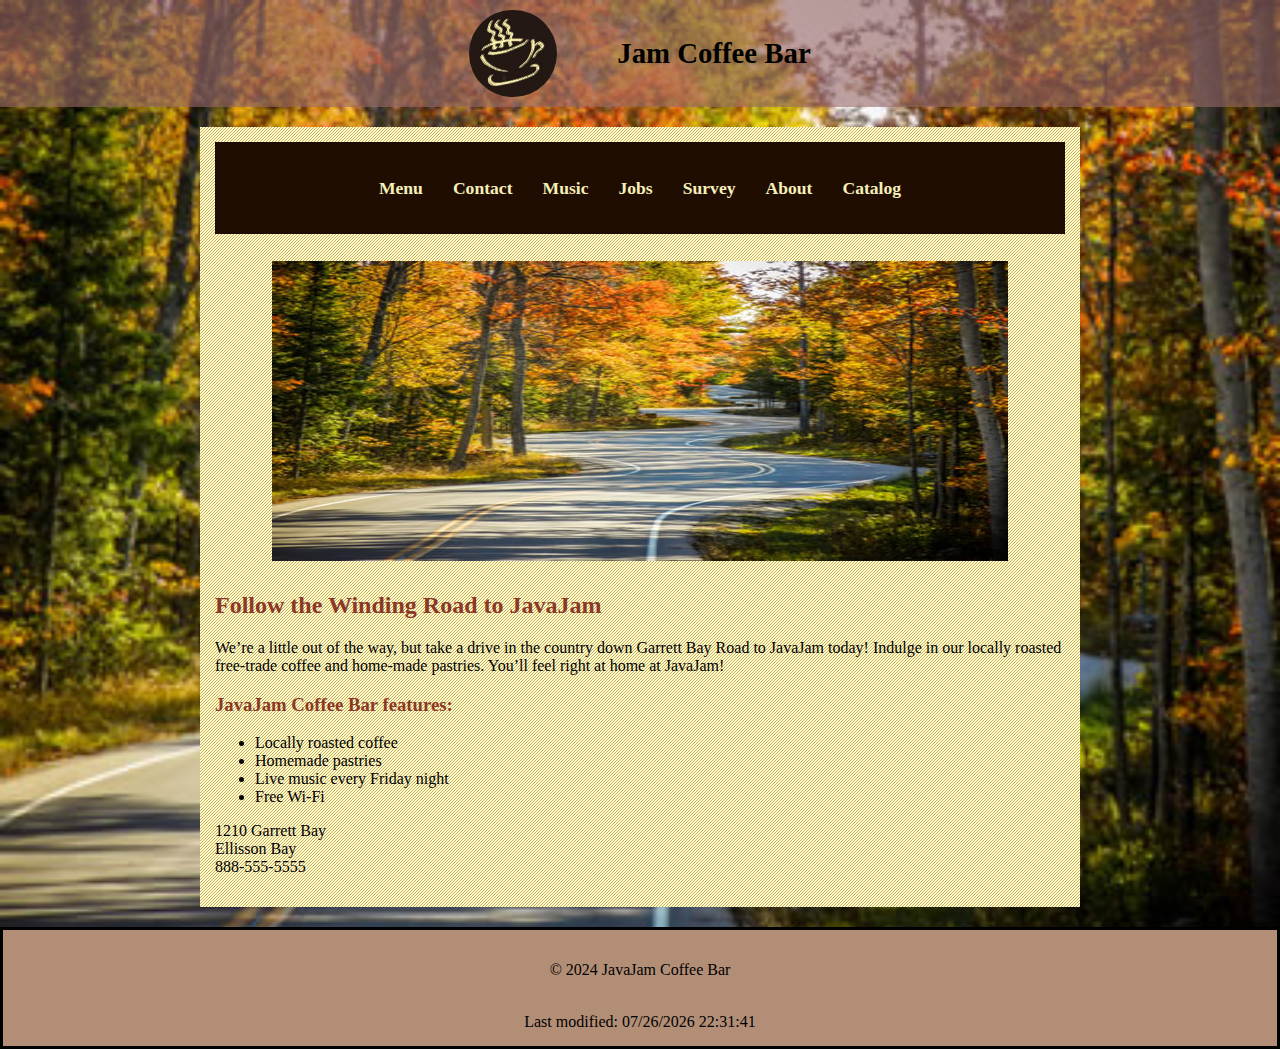
<file: index.html>
<!doctype html>
<html lang="en">
<head>
    <meta charset="UTF-8">
    <title>JavaJam Coffee House </title>
    <link rel="stylesheet"href="Javajam.css">
    <link rel="icon" href="favicon.ico" type="image/x-icon">
    <meta name="viewport" content="width=device-width, initial-scale=1.0">
    <meta name="description" content="Welcome to JavaJam Coffee House, where coffee meets comfort.">


</head>
<body>
<header>
    <img src="javajamlogo.jpg">
    <h1> Jam Coffee Bar</h1>

</header>
<main>
    <nav >

        <ul>
            <li>
                <a href="Menu.html">Menu </a>
            </li>
            <li>
                <a href="Contact.html">Contact </a>
            </li>
            <li>
                <a href="Music.html"> Music</a>
            </li>
            <li>
                <a href="Jobs.html">Jobs </a>
            </li>
            <li> <a href="survey.html">Survey</a></li>
            <li> <a href="About.html">About</a></li>
            <li> <a href="catalog.html">Catalog</a></li>

        </ul>
    </nav>
    <div id="hero">
       <img src="windingroad.jpg"style="width:100%;height: 300px;">
    </div>
    <h2>Follow the Winding Road to JavaJam</h2>
    <p>We’re a little out of the way, but take a drive in the country down Garrett Bay Road to JavaJam today! Indulge in our locally roasted free-trade coffee and home-made pastries. You’ll feel right at home at JavaJam!</p>

    <h3>JavaJam Coffee Bar features:</h3>
    <ul>
        <li>Locally roasted coffee
        </li>
        <li>Homemade pastries
        </li>
        <li>Live music every Friday night
        </li>
        <li>Free Wi-Fi
        </li>
</ul>
    <p> 1210 Garrett Bay  <br>
        Ellisson Bay <br>
        888-555-5555
    </p>
</main>
<footer>
    <p>&copy; 2024 JavaJam Coffee Bar</p> <br>
    <script>
        document.write("Last modified: " + document.lastModified);
    </script>
</footer>
<script>
    alert("Welcome to JavaJam Coffee House!");
</script>
</body>
</html>
</file>
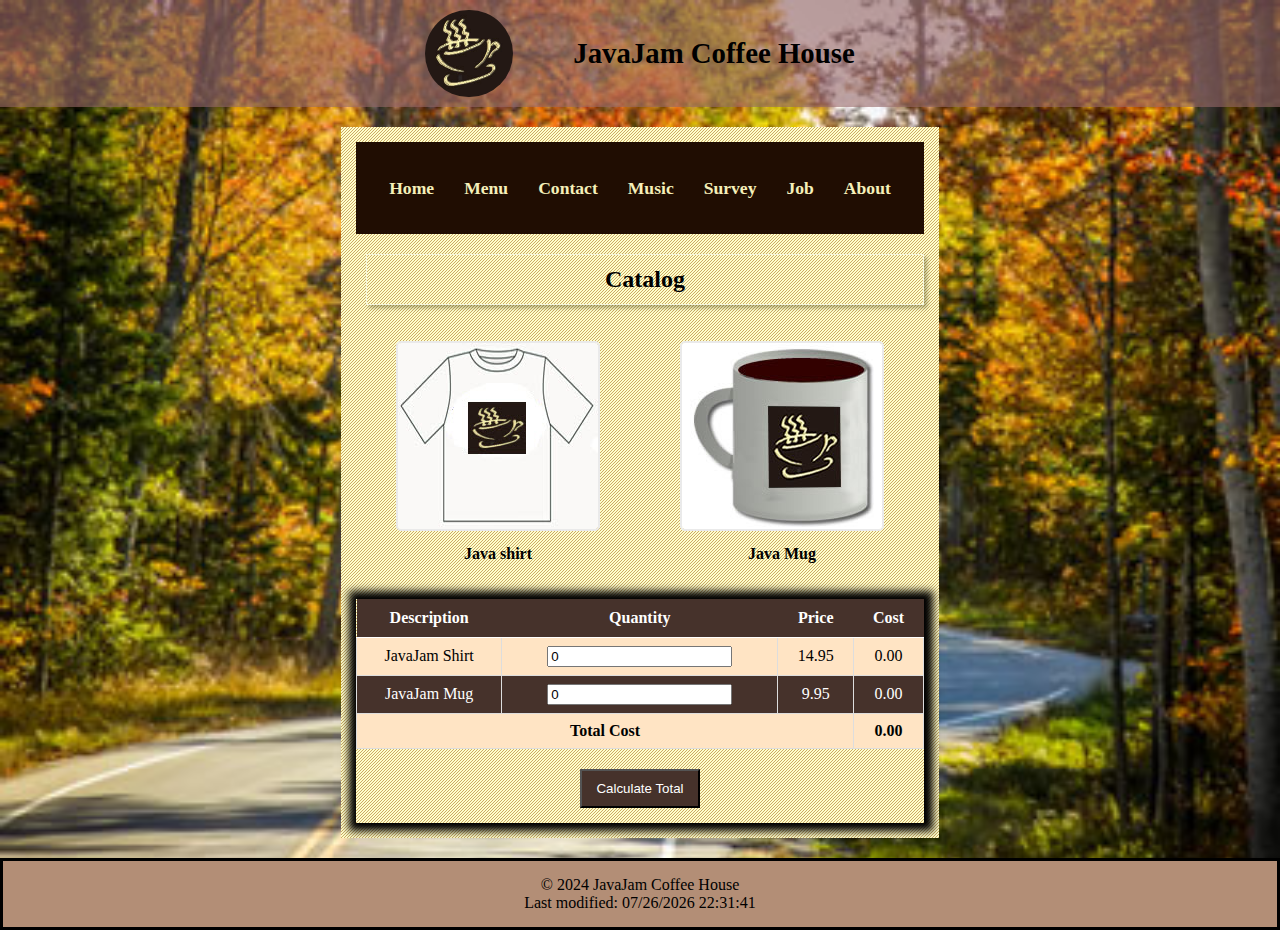
<file: catalog.html>
<!doctype html>
<html lang="en">
<head>
    <meta charset="UTF-8">
    <meta name="viewport"
          content="width=device-width, user-scalable=no, initial-scale=1.0, maximum-scale=1.0, minimum-scale=1.0">
    <meta http-equiv="X-UA-Compatible" content="ie=edge">
    <link rel="icon" href="favicon.ico" type="image/x-icon">
    <link rel="stylesheet"href="Javajam.css">
    <title>Catalog</title>
    <meta name="description" content="Welcome to JavaJam Coffee House, where coffee meets comfort.">

</head>
<style>
    table {
        border-collapse: collapse;
        margin: 20px 0;
        justify-self: center;
        width: 100%;
    }
    th {
        background-color: #46322b;
        color: white;
        padding: 10px;
        font-weight: bold;
        text-align: center;
        border-bottom: 1px solid white;
    }
    td {
        border: 1px solid #ddd;
        padding: 8px;
        text-align: center;
    }
    tr:nth-child(even) {
        background-color:bisque;
        color: black;
    }
    tr:nth-child(odd) {
        background-color: #46322b;
        color: white;
    }
    table .border{
        border-right: 1px solid white;
    }
    button{
        background-color: #46322b;
        width: 120px;
        padding: 10px;
        align-self: center;
        color: white;
        margin-bottom: 15px;
    }
    h2{
        color: black;
        margin-left: 10px;
    }
    .table-catalog{
        justify-items: center;
        box-shadow: 1px 0px 8px 8px;
    }
    h2{
        border: solid 1px #f5f5dc;
        box-shadow: 3px 3px 4px #2e2e0057;
        padding: 11px;
        text-align: center;
    }
    .table-catalog form{
        width: 100%;
        text-align: center;
    }
</style>

<body>
<header>
    <img src="javajamlogo.jpg" alt="JavaJam Logo">
    <h1>JavaJam Coffee House</h1>
</header>

<main>
    <nav>
        <ul>
            <li><a href="index.html">Home</a></li>
            <li><a href="menu.html">Menu</a></li>
            <li><a href="contact.html">Contact</a></li>
            <li> <a href="Music.html">Music</a>
            </li>
            <li> <a href="survey.html">Survey</a></li>
            <li> <a href="Jobs.html">Job</a></li>
            <li> <a href="About.html">About</a></li>
        </ul>
    </nav>
    <div><h2>Catalog</h2></div>
    <div id="gallery">
        <figure>
            <img src="javashirt.jpg" alt="Java shirt"width="200px"><br>
        <figcaption> Java shirt</figcaption></figure>
        <figure>
            <img src="javamug.jpg" alt="javamug" width="200px">
            <figcaption> Java Mug</figcaption>
        </figure>
        </div>
    <div class="table-catalog">
        <form onsubmit="event.preventDefault(); calculateTotal();">
            <table>
                <tr>
                    <th>Description</th>
                    <th>Quantity</th>
                    <th>Price</th>
                    <th>Cost</th>
                </tr>
                <tr>
                    <td>JavaJam Shirt</td>
                    <td><input type="number" class="quantity" value="0" min="0" onchange="calculateTotal()"></td>
                    <td class="price">14.95</td>
                    <td class="cost">0.00</td>
                </tr>
                <tr>
                    <td>JavaJam Mug</td>
                    <td><input type="number" class="quantity" value="0" min="0" onchange="calculateTotal()"></td>
                    <td class="price">9.95</td>
                    <td class="cost">0.00</td>
                </tr>
                <tr>
                    <td colspan="3"><strong>Total Cost</strong></td>
                    <td id="totalCost"><strong>0.00</strong></td>
                </tr>
            </table>
            <button type="submit">Calculate Total</button>
        </form>
    </div>

</main>
<footer>
    &copy; 2024 JavaJam Coffee House <br>
    <script>
        document.write("Last modified: " + document.lastModified);
    </script>
</footer>
<script>
    function calculateTotal() {
        const quantities = document.querySelectorAll('.quantity');
        const prices = document.querySelectorAll('.price');
        let total = 0;

        quantities.forEach((quantity, index) => {
            const cost = quantity.value * parseFloat(prices[index].textContent);
            document.querySelectorAll('.cost')[index].textContent = cost.toFixed(2);
            total += cost;
        });

        document.getElementById('totalCost').textContent = total.toFixed(2);
    }

</script>
</body>

</html>
</file>
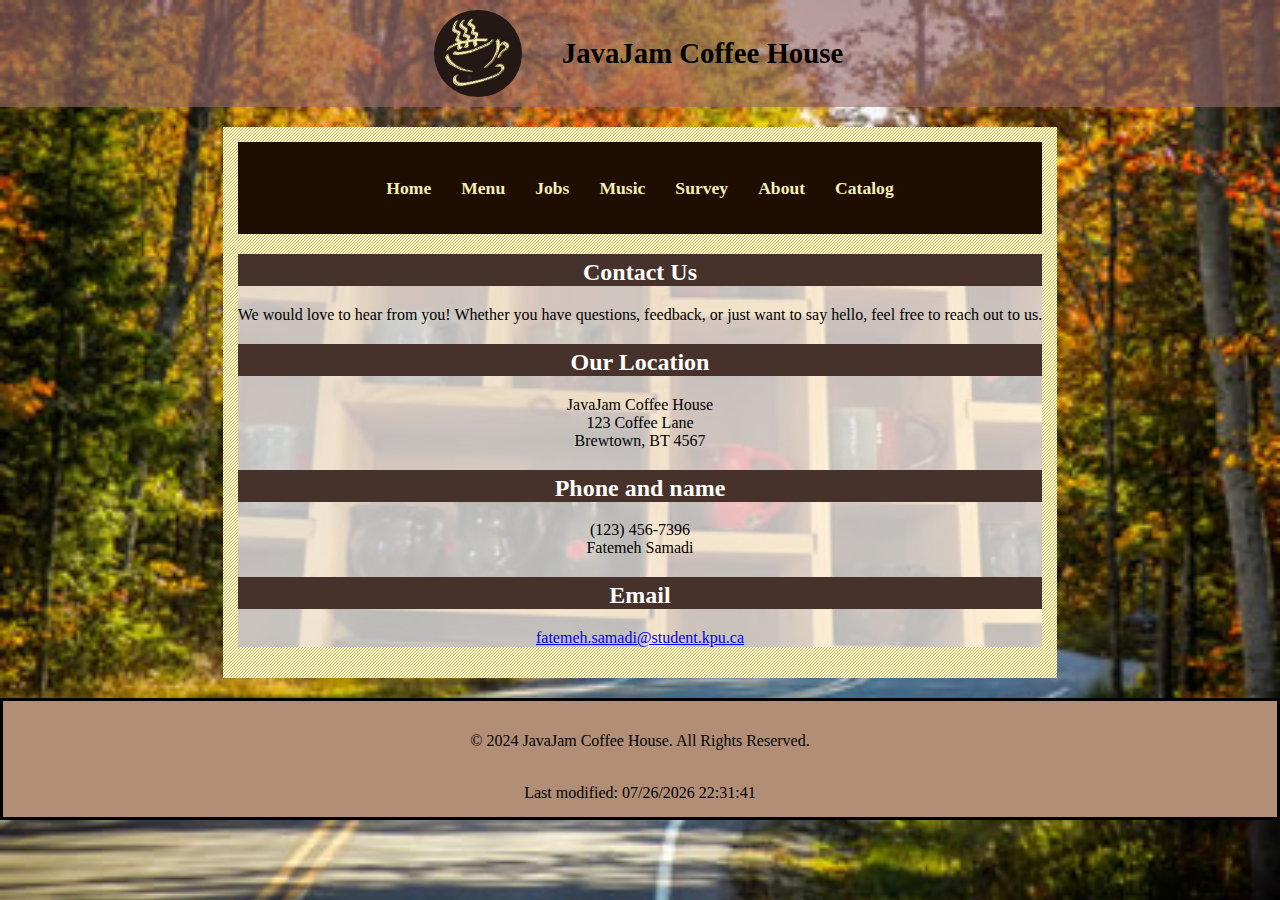
<file: Contact.html>
<!DOCTYPE html>
<html lang="en">
<head>
    <meta charset="UTF-8">
    <meta name="viewport" content="width=device-width, initial-scale=1.0">
    <title>Contact - JavaJam Coffee House</title>
    <link rel="stylesheet" href="contact.css">
    <link rel="icon" href="favicon.ico" type="image/x-icon">
    <meta name="description" content="Welcome to JavaJam Coffee House, where coffee meets comfort.">
</head>
<body>
<header>
    <img src="javajamlogo.jpg">
    <h1>JavaJam Coffee House</h1>
</header>
<main>

    <nav>
        <ul>
            <li><a href="index.html">Home</a></li>
            <li><a href="Menu.html">Menu</a></li>
           <li> <a href="Jobs.html">Jobs </a></li>
            <li><a href="Music.html">Music</a></li>
            <li> <a href="survey.html">Survey</a></li>
            <li> <a href="About.html">About</a></li>
            <li> <a href="catalog.html">Catalog</a></li>
        </ul>
    </nav>
    <section class="contact-container">
        <div class="contact-part">
        <h2>Contact Us</h2>
        <p>We would love to hear from you! Whether you have questions, feedback, or just want to say hello, feel free to reach out to us.</p>

        <section class="contact-info">
            <h2>Our Location</h2>
            <p>JavaJam Coffee House<br>
                123 Coffee Lane<br>
                Brewtown, BT 4567</p>

            <h2>Phone and name </h2>
            <p>(123) 456-7396<br>
             Fatemeh Samadi </p>

            <h2> Email</h2>
            <p><a href="mailto:fatemeh.samadi@student.kpu.ca ">fatemeh.samadi@student.kpu.ca</a></p>
            </div>
        </section>

</main>

<footer>
    <p>&copy; 2024 JavaJam Coffee House. All Rights Reserved.</p> <br>
    <script>
        document.write("Last modified: " + document.lastModified);
    </script>
</footer>
</body>
</html>
</file>
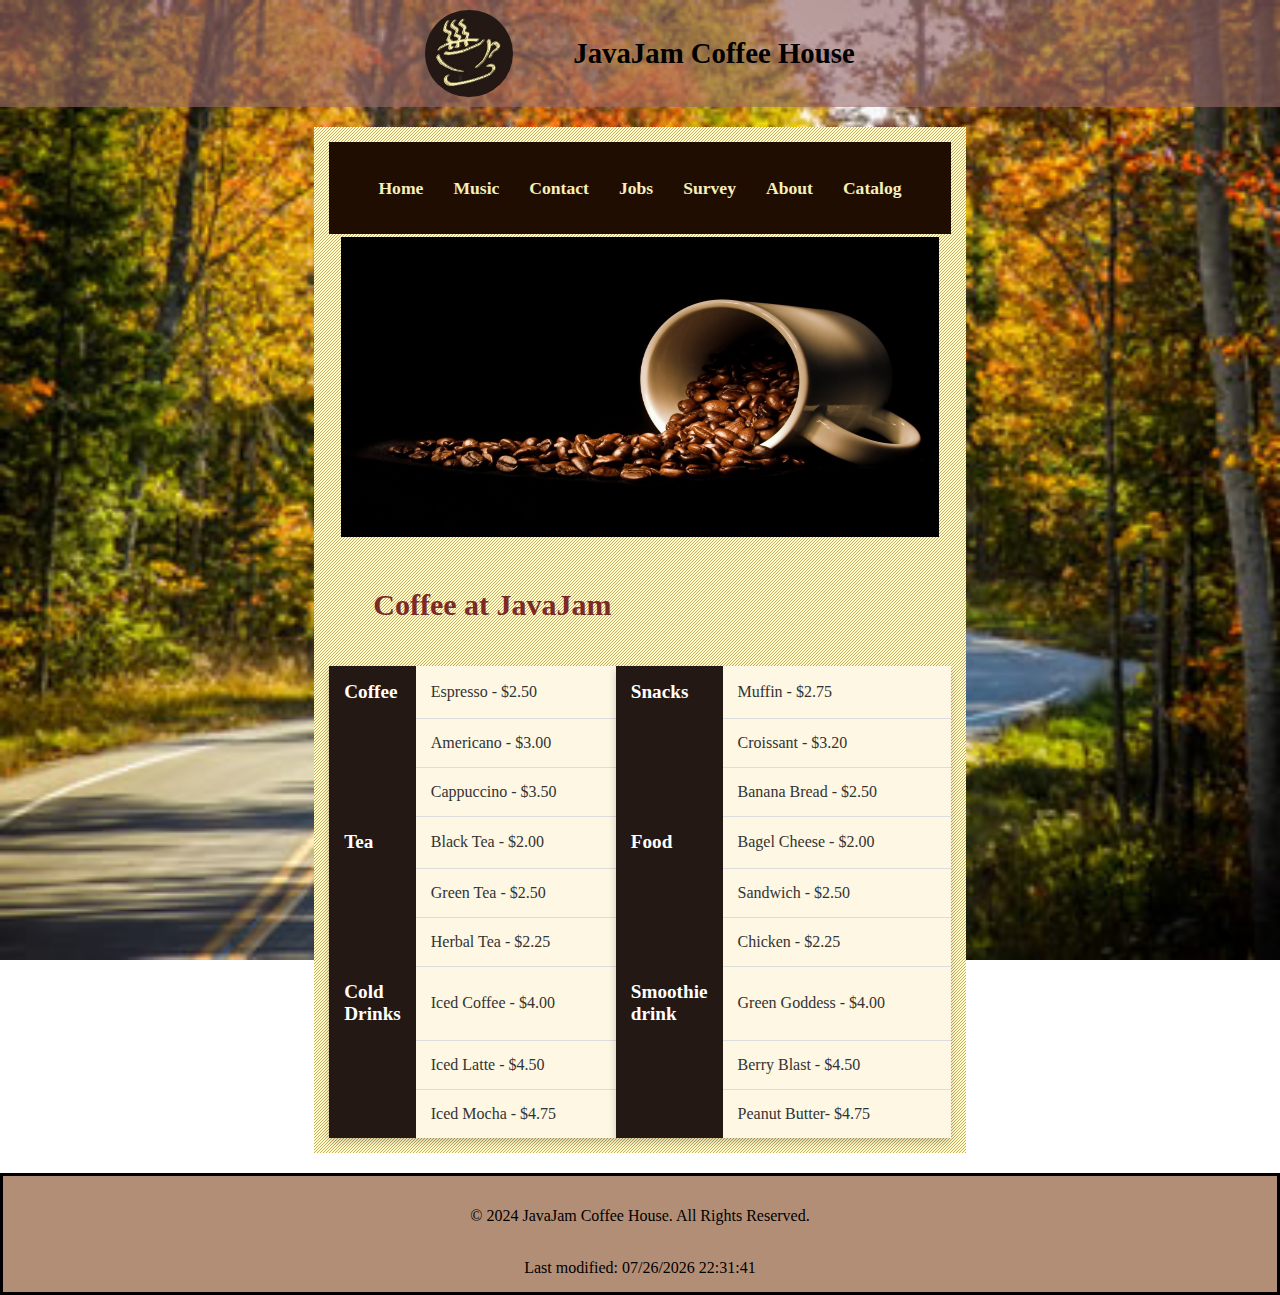
<file: Menu.html>
<!DOCTYPE html>
<html lang="en">
<head>
    <meta charset="UTF-8">
    <meta name="viewport" content="width=device-width, initial-scale=1.0">
    <title>Menu - JavaJam Coffee House</title>
    <link rel="stylesheet" href="menu.css">
    <link rel="icon" href="favicon.ico" type="image/x-icon">
    <meta name="description" content="Welcome to JavaJam Coffee House, where coffee meets comfort.">
</head>
<body>
<header>
    <img src="javajamlogo.jpg">
    <h1>JavaJam Coffee House</h1>
</header>
<main>
    <div class="menu-contain">
    <div>
        <nav>
            <ul>
                <li><a href="index.html">Home</a></li>
                <li><a href="Music.html">Music</a></li>
                <li><a href="Contact.html">Contact</a></li>
                <li><a href="Jobs.html">Jobs</a></li>
                <li> <a href="survey.html">Survey</a></li>
                <li> <a href="About.html">About</a></li>
                <li> <a href="catalog.html">Catalog</a></li>
            </ul>
        </nav>
    </div>
        <div class="image">
            <img src="coffe2.jpg"width="100%"height="300px">
        </div>
    <h2>Coffee at JavaJam</h2>
    <div class="menu">
         <div class="menu-container">
             <table class="menu-table">
                 <tr>
                     <th>Coffee</th>
                     <td>Espresso - $2.50</td>
                 </tr>
                 <tr>
                     <th></th>
                     <td>Americano - $3.00</td>
                 </tr>
                 <tr>
                     <th></th>
                     <td>Cappuccino - $3.50</td>
                 </tr>
                 <tr>
                     <th>Tea</th>
                     <td>Black Tea - $2.00</td>
                 </tr>
                 <tr>
                     <th></th>
                     <td>Green Tea - $2.50</td>
                 </tr>
                 <tr>
                     <th></th>
                     <td>Herbal Tea - $2.25</td>
                 </tr>
                 <tr>
                     <th>Cold Drinks</th>
                     <td>Iced Coffee - $4.00</td>
                 </tr>
                 <tr>
                     <th></th>
                     <td>Iced Latte - $4.50</td>
                 </tr>
                 <tr>
                     <th></th>
                     <td>Iced Mocha - $4.75</td>
                 </tr>
             </table>
         </div>
        <div class="menu-container">
            <table class="menu-table">
                <tr>
                    <th>Snacks</th>
                    <td>Muffin - $2.75</td>
                </tr>
                <tr>
                    <th></th>
                    <td> Croissant - $3.20</td>
                </tr>
                <tr>
                    <th></th>
                    <td>Banana Bread - $2.50</td>
                </tr>
                <tr>
                    <th>Food</th>
                    <td>Bagel Cheese - $2.00</td>
                </tr>
                <tr>
                    <th></th>
                    <td> Sandwich - $2.50</td>
                </tr>
                <tr>
                    <th></th>
                    <td>Chicken - $2.25</td>
                </tr>
                <tr>
                    <th>Smoothie drink</th>
                    <td>Green Goddess - $4.00</td>
                </tr>
                <tr>
                    <th></th>
                    <td>Berry Blast - $4.50</td>
                </tr>
                <tr>
                    <th></th>
                    <td>Peanut Butter- $4.75</td>
                </tr>
            </table>
        </div>
    </div>
</main>

<footer>
    <p>&copy; 2024 JavaJam Coffee House. All Rights Reserved.</p><br>
    <script>
        document.write("Last modified: " + document.lastModified);
    </script>
</footer>
</body>
</html>
</file>
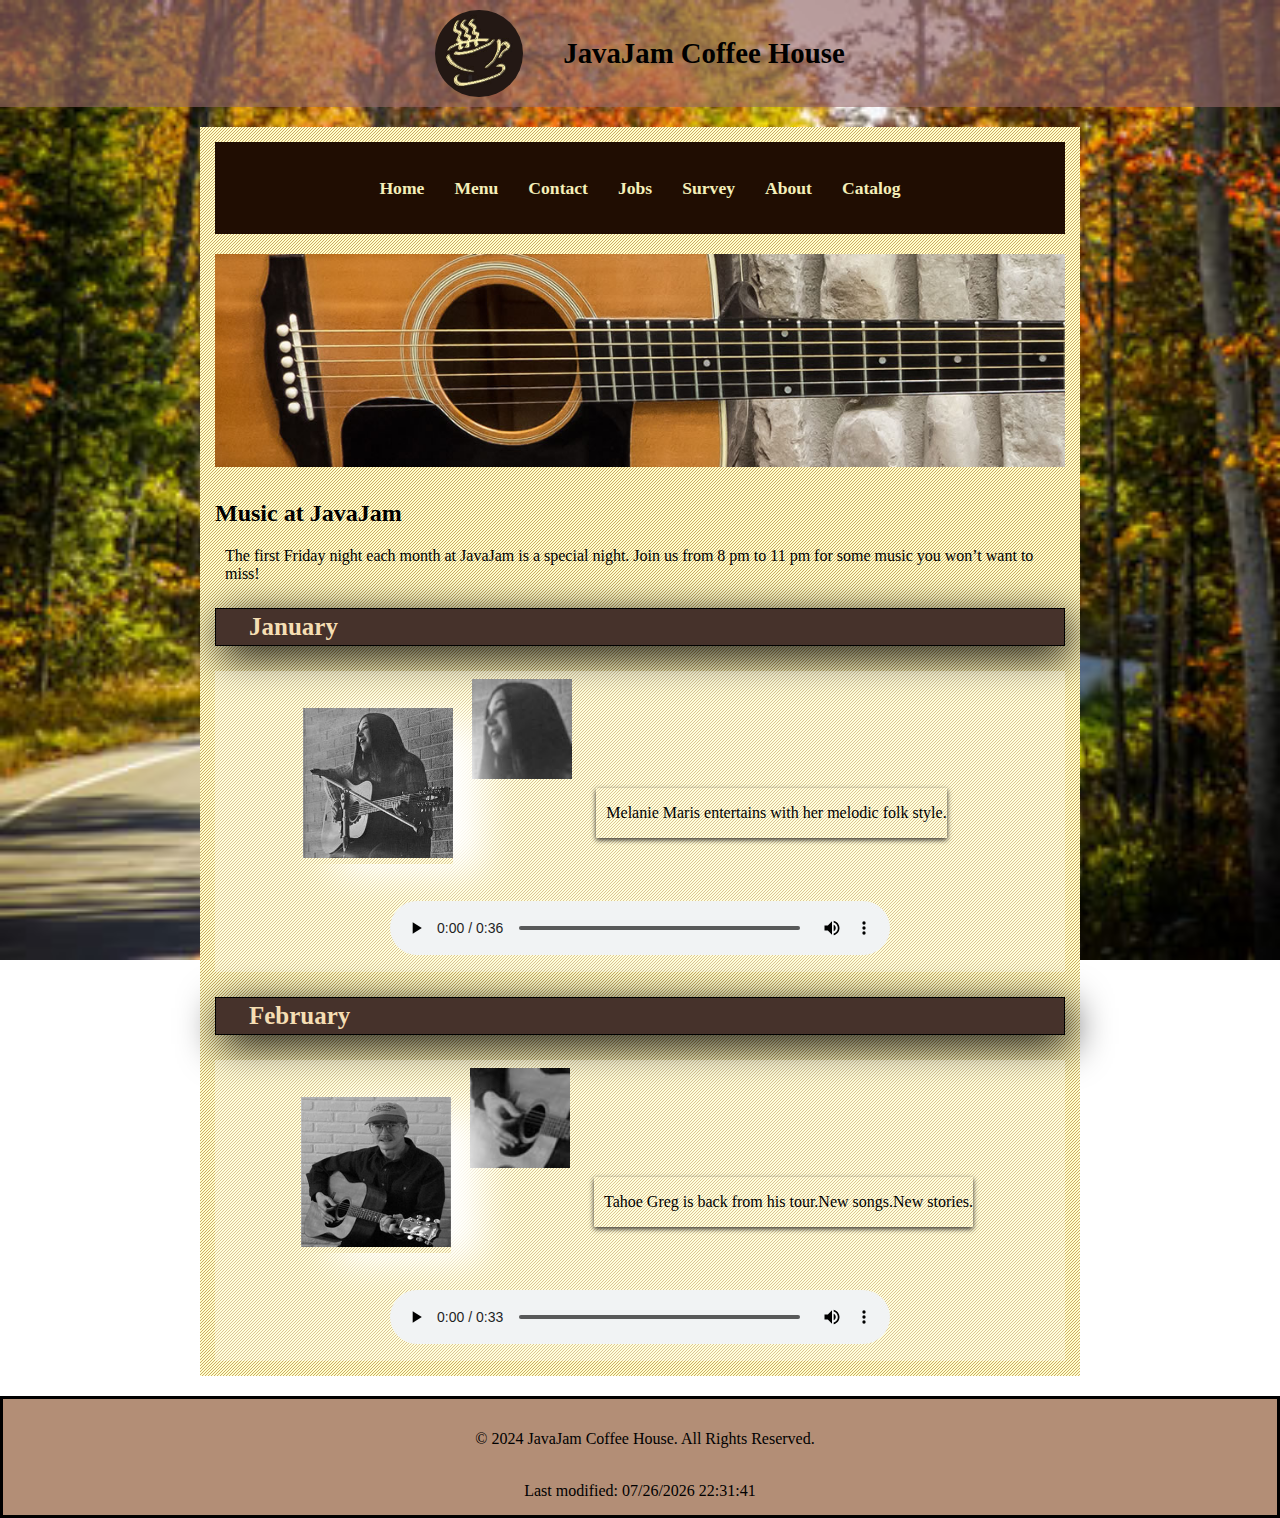
<file: Music.html>
<!DOCTYPE html>
<html lang="en">
<head>
    <meta charset="UTF-8">
    <meta name="viewport" content="width=device-width, initial-scale=1.0">
    <title>Music - JavaJam Coffee House</title>
    <link rel="stylesheet" href="music.css">
    <link rel="icon" href="favicon.ico" type="image/x-icon">
    <meta name="description" content="Welcome to JavaJam Coffee House, where coffee meets comfort.">
</head>
<body>

<header>
    <img src="javajamlogo.jpg">
    <h1>JavaJam Coffee House</h1>

</header>

<main>
    <div class="nav-container">
        <nav>
            <ul>
                <li><a href="index.html">Home</a></li>
                <li><a href="Menu.html">Menu</a></li>
                <li><a href="Contact.html">Contact</a></li>
                <li><a href="Jobs.html">Jobs</a></li>
                <li> <a href="survey.html">Survey</a></li>
                <li> <a href="About.html">About</a></li>
                <li> <a href="catalog.html">Catalog</a></li>
            </ul>
        </nav>
    </div>
<div>

    <img src="heroguitar.jpg"style="width: 100%;margin-top: 20px;">
    <section class="music-container">
        <h2>Music at JavaJam</h2>
        <p>The first Friday night each month at JavaJam is a special night. Join us from 8 pm to 11 pm for some music you won’t want to miss! </p>
        <h3>January</h3>

            <div class="music-section">
                <div class="melanie-photo">
                    <img src="melanie.jpg"alt="Popular Album" width="100" height="100">
                </div>
                <div class="melanie-photo2">
                <img src="melaniethumb.jpg" alt="Popular Album" width="100" height="100">
                </div>

                <div class="Melanie-paragragh">
                <p> Melanie  Maris entertains with her melodic folk style.
                </div><br> 
                <div class="melanie-audio">
                    <audio controls>
                        <source src="melanie.mp3" type="audio/mpeg">
                        <source src="melanie.ogg" type="audio/ogg">
                        Your browser does not support the audio element.
                    </audio>
                </div>
        </div>
        <h3>February</h3>
        <div class="music-section">
            <div class="melanie-photo">
                <img src="greg.jpg"alt="Popular Album" width="100" height="100">
            </div>
            <div class="melanie-photo2">
            <img src="gregthumb.jpg" alt="Jazz Album Cover" width="100" height="100">
        </div>

        <div class="Melanie-paragragh">
         <p> Tahoe Greg is back from his tour.New songs.New stories.</p>
        </div>
            <div class="melanie-audio">
            <audio controls>
                <source src="greg.mp3" type="audio/mpeg">
                <source src="greg.ogg" type="audio/ogg">
                Your browser does not support the audio element.
            </audio>
            </div>
        </div>
    </section>
    </div>
</main>

<footer>
    <p>&copy; 2024 JavaJam Coffee House. All Rights Reserved.</p> <br>
    <script>
        document.write("Last modified: " + document.lastModified);
    </script>
</footer>
</body>
</html>
</file>
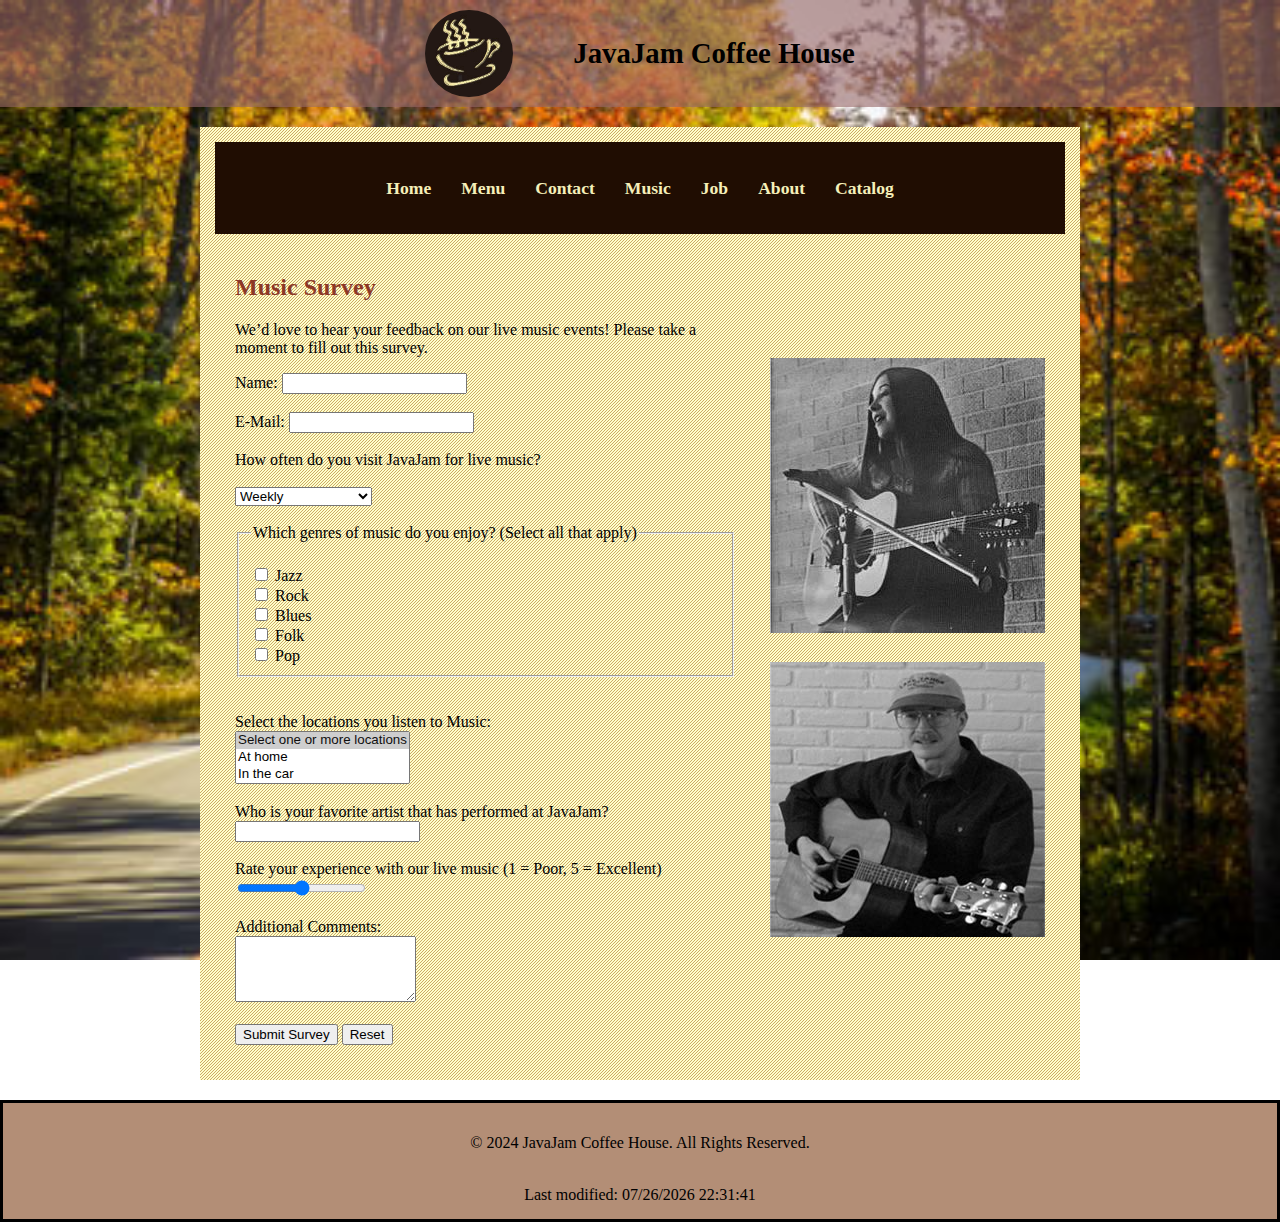
<file: survey.html>
<!DOCTYPE html>
<html lang="en">
<head>
    <meta charset="UTF-8">
    <meta name="viewport" content="width=device-width, initial-scale=1.0">
    <title>Music Survey - JavaJam Coffee House</title>
    <link rel="stylesheet" href="Javajam.css">
    <link rel="icon" href="favicon.ico" type="image/x-icon">
    <meta name="description" content="Welcome to JavaJam Coffee House, where coffee meets comfort.">
</head>
<body>
<header>
    <img src="javajamlogo.jpg" alt="JavaJam Logo">
    <h1>JavaJam Coffee House</h1>
</header>
<main>
    <nav>
        <ul>
            <li><a href="index.html">Home</a></li>
            <li><a href="menu.html">Menu</a></li>
            <li><a href="contact.html">Contact</a></li>
            <li> <a href="Music.html">Music</a>
            </li>
            <li> <a href="Jobs.html">Job</a></li>
            <li> <a href="About.html">About</a></li>
            <li> <a href="catalog.html">Catalog</a></li>
        </ul>
    </nav>
    
    <div class="Music-container">

    <div class="Music-survey">
    <h2>Music Survey</h2>
    <p>We’d love to hear your feedback on our live music events! Please take a moment to fill out this survey.</p>

    <form action="http://webdevbasics.net/scripts/demo.php" method="post" class="survey-form">
        <label for="name">Name:</label>

        <input type="text" name="name" id="name"> <br><br> 

        <label for="email">E-Mail: </label>

        <input type="text" name="email" id="email"> <br><br>
        <label for="visit-frequency">How often do you visit JavaJam for live music?</label><br><br>
        <select id="visit-frequency" name="visit-frequency" required>
            <option value="weekly">Weekly</option>
            <option value="monthly">Monthly</option>
            <option value="occasionally">Occasionally</option>
            <option value="first-time">This is my first time</option>
        </select>
        <br><br>

        <fieldset><legend>Which genres of music do you enjoy? (Select all that apply)</legend>
        <br>
            <label> <input type="checkbox" name="genre" value="jazz"> Jazz</label><br>
            <label> <input type="checkbox" name="genre" value="rock"> Rock</label><br>
            <label><input type="checkbox" name="genre" value="blues"> Blues</label><br>
            <label><input type="checkbox" name="genre" value="folk"> Folk</label><br>
            <label><input type="checkbox" name="genre" value="pop"> Pop</label><br>
        </fieldset>
        <br><br> 
        <label for="locations">Select the locations you listen to Music:</label><br>

        <select size="3" name="locations" multiple="multiple" id="locations" >

            <option value="None selected" selected="selected">Select one or more locations</option>

            <option value="At home">At home</option>

            <option value="In car">In the car</option>

            <option value="Anywhere">Anywhere (MP3 Player)</option>

        </select> <br><br>
        <label for="favorite-artist">Who is your favorite artist that has performed at JavaJam?</label>
        <input type="text" id="favorite-artist" name="favorite-artist">
        <br><br>
        <label for="rating">Rate your experience with our live music (1 = Poor, 5 = Excellent)</label>
        <input type="range" id="rating" name="rating" min="1" max="5">
        <br><br>
        <label for="comments">Additional Comments:</label> <br>
        <textarea id="comments" name="comments" rows="4"></textarea>
        <br><br> 
        <input type="submit" value="Submit Survey" > <input type="reset">
    </form>
    </div>
        <div class="Music-pic">
            <img src="melanie.jpg"style="margin-bottom: 25px;">
            <br>
            <img src="greg.jpg">
        </div>
    </div>
</main>

<footer>
    <p>&copy; 2024 JavaJam Coffee House. All Rights Reserved.</p> <br>
    <script>
        document.write("Last modified: " + document.lastModified);
    </script>
</footer>
</body>
</html>
</file>
<file: Javajam.css>
html{
    overflow-x: hidden;
}
body{
    background-image: url("windingroad.jpg");
    background-repeat:no-repeat;
    background-size: cover;
    background-attachment: fixed;
    margin: 0;
    font-family: "Times New Roman", serif;

}
header {

    align-items: center;
    justify-content: center;
    padding: 10px;
    background-color: #9769699c;
    display: flex;
    max-width: 100%;
    box-sizing: border-box;
    flex-wrap: wrap;
    text-align: center;
}
#hero {

    margin: 20px 50px;
    padding: 7px;
    text-align: center;

}
main {
    background-image: url("background.gif");
    background-color: white;
    max-width: 100%;
    margin: 20px auto;
    padding: 20px;
}
nav ul {
    display: flex;
    justify-content: center;
    padding: 10px 0;
    list-style: none;
    flex-wrap: wrap;
    margin: 0;
}
nav ul li {
    padding: 0 15px;
}
nav ul li a:hover {
    color: #007BFF;
}
nav ul li a {
    text-decoration: none;
    color: #f5efb9;
    font-size: 1.2em;
    font-weight: bold;
}
nav {
    background-color: #200d02;
    height: 92px;
    align-content: center;
}

footer {
    background-color:#b38e76;
    color: black;
    text-align: center;
    padding: 15px;
    border-top-color: #7b2a2a;
    border: solid;

}
header img { border-radius: 105px;
    width: 88px;
    height: 87px;
    margin-right: 20px;
}
h3{
    color: #8C3826;
    font-weight: bold;
}
h2{
    color: #8C3826;
    font-weight: bold;
}
h1{
    padding-left: 40px;
}
.Music-container{
    display: flex;
    margin: 20px;
}

#gallery {
    justify-items: center;
    display: flex;
    flex-direction: row;
    flex-wrap: wrap;
    justify-content: center;
}
#gallery li {
    display: inline;
}
#gallery img {
    border: 2px solid #EAEAEA;
    border-radius: 5px;
    transition: transform 0.2s ease;
}
#gallery img:hover {
    transform: scale(1.1);
}
#gallery figure {

    text-align: center;
    align-content: center;
}
#gallery figcaption {
    font-weight: bold;
    margin-top: 10px;
}
.Music-pic{
    align-content: center;
    margin-left: 34px;
}
.order{
    background-color: #d3aa5954;
}

@media (max-width: 1440px) {
    header h1 {
        font-size: 1.8em;
    }

    nav ul li a {
        font-size: 1.1em;
    }

    main {
        padding: 15px;
        max-width: 850px;
        justify-self: center;
    }
}


@media  (max-width: 1200px) {
    header h1 {
        font-size: 1.8em;
    }

    nav ul li a {
        font-size: 1.1em;
    }

    main {
        padding: 15px;
        width: 850px;
        justify-self: center;
    }


@media (max-width: 1024px) {
    header h1 {
        font-size: 1.8em;
    }

    nav ul li a {
        font-size: 1.1em;
    }

    main {
        padding: 15px;
        max-width: 700px;
        justify-self: center;
    }
}


@media (max-width: 768px) {
    header, footer {
        width: 100%;
        padding: 10px;
    }

    main {
        padding: 15px;
        max-width: 580px;
        justify-self: center;
    }

    header img {
        width: 70px;
        height: 70px;
    }

    header h1 {
        font-size: 1.5em;
    }


    nav ul li {
        margin: 10px 0;
    }

    nav ul li a {
        font-size: 1em;
    }

    h2 {
        font-size: 1.5em;
    }
}

@media (max-width: 480px) {
    header {
        flex-direction: column;
        align-items: center;
        padding: 5px;
    }

    header h1 {
        font-size: 1.2em;
    }

    nav ul li a {
        font-size: 0.9em;
    }

    h2 {
        font-size: 1.4em;
        text-align: center;
    }

    nav ul {
        flex-direction: column;
        align-content: center;
    }
    main {
        padding: 15px;
        max-width: 100%;
        justify-self: center;
    }
    nav{ height: 250px;}

    .Music-container { display: block;}
}
</file>
<file: contact.css>
html{
    overflow-x: hidden;
}
body{
    background-image: url("windingroad.jpg");
    background-repeat:no-repeat;
    background-size: cover;
    background-attachment: fixed;
    margin: 0;
    font-family: "Times New Roman", serif;

}
header {

    align-items: center;
    justify-content: center;
    padding: 10px;
    background-color: #9769699c;
    display: flex;
    max-width: 100%;
    box-sizing: border-box;
    flex-wrap: wrap;
    text-align: center;
}

nav {
    background-color: #200d02;
    height: 92px;
    align-content: center;
}
main {
    background-image: url("background.gif");
    background-color: white;
    max-width: 100%;
    margin: 20px auto;
    padding: 20px;
}
nav ul {
    display: flex;
    justify-content: center;
    padding: 10px 0;
    list-style: none;
    flex-wrap: wrap;
    margin: 0;
}
nav ul li {;
    padding: 0 15px;
}
nav ul li a:hover {
    color: #007BFF;
}
nav a {
    text-decoration: none;
    color: #f5efb9;
    font-size: 1.5em;
    font-weight: bold;
}
footer {
    background-color:#b38e76;
    color: black;
    text-align: center;
    padding: 15px;
    border-top-color: #7b2a2a;
    border: solid;

}
header img { border-radius: 105px;
    width: 88px;
    height: 87px;}

h2 { text-align: center;
padding-top: 5px;
background-color: #46322b;

color: white;}
.contact-container {
    text-align: center;
    background-image: url("mugs.jpg");
    background-repeat: no-repeat;
    background-size: 845px;
    background-position: center;
}
.contact-part{
    background-color: #ffffffb8;;
}
h1 {
    padding: 0px 3px 0 271px;

}
h1{
    padding-left: 40px;
}
@media (max-width: 1440px) {
    header h1 {
        font-size: 1.8em;
    }

    nav ul li a {
        font-size: 1.1em;
    }

    main {
        padding: 15px;
        max-width: 850px;
        justify-self: center;
    }
}


@media (max-width: 1200px) {
    header h1 {
        font-size: 1.8em;
    }

    nav ul li a {
        font-size: 1.1em;
    }

    main {
        padding: 15px;
        max-width: 850px;
        justify-self: center;
    }
}


@media (max-width: 1024px) {
    header h1 {
        font-size: 1.8em;
    }

    nav ul li a {
        font-size: 1.1em;
    }

    main {
        padding: 15px;
        max-width: 700px;
        justify-self: center;
    }
}


@media (max-width: 768px) {
    header, footer {
        width: 100%;
        padding: 10px;
    }

    main {
        padding: 15px;
        max-width: 580px;
        justify-self: center;
    }

    header img {
        width: 70px;
        height: 70px;
    }

    header h1 {
        font-size: 1.5em;
    }

    nav ul li {
        margin: 10px 0;
    }

    nav ul li a {
        font-size: 1em;
    }

    h2 {
        font-size: 1.5em;
    }

    .menu {
        display: block;
        justify-items: center;
    }

}

@media (max-width: 480px) {
    header {
        flex-direction: column;
        align-items: center;
        padding: 5px;
    }

    header h1 {
        font-size: 1.2em;
    }

    nav ul li a {
        font-size: 0.9em;
    }
    nav ul {
            flex-direction: column;
        align-content: center;
        }
    h2 {
        font-size: 1.4em;
        text-align: center;
    }

    .menu-table th, .menu-table td {
        font-size: 0.9em;
        padding: 10px;
    }

    main {
        padding: 15px;
        max-width: 100%;
        justify-self: center;
    }
   nav{height: 250px;}
    .menu {
        display: block;
        justify-items: center;
    }

}
</file>
<file: menu.css>
html{
    overflow-x: hidden;
}
body{
    background-image: url("windingroad.jpg");
    background-repeat:no-repeat;
    background-size: cover;
    background-attachment: fixed;
    margin: 0;
    font-family: "Times New Roman", serif;

}
header {

    align-items: center;
    justify-content: center;
    padding: 10px;
    background-color: #9769699c;
    display: flex;
    max-width: 100%;
    box-sizing: border-box;
    flex-wrap: wrap;
    text-align: center;
}
h1{
    padding-left: 40px;
}
#hero {

    margin: 20px 50px;
    padding: 30px 9px;
    text-align: center;
}
nav {
    background-color: #200d02;
    height: 92px;
    align-content: center;
}
main {
    background-image: url("background.gif");
    background-color: white;
    max-width: 100%;
    margin: 20px auto;
    padding : 20px;
}
nav ul {
    display: flex;
    justify-content: center;
    padding: 10px 0;
    list-style: none;
    flex-wrap: wrap;
    margin: 0;
}
nav ul li {;
    padding: 0 15px;
}
nav ul li a:hover {
    color: #007BFF;
}
nav a {
    text-decoration: none;
    color:  #f5efb9;
    font-size: 1.5em;
    font-weight: bold;
}
footer {
    background-color:#b38e76;
    color: black;
    text-align: center;
    padding: 15px;
    border-top-color: #7b2a2a;
    border: solid;

}
header img { border-radius: 105px;
    width: 88px;
    height: 87px;
    margin-right: 20px;
}
h2{
    padding: 44px;
    margin: 0;
    font-weight: bold;
    font-size: 30px;
    color: #7b2a2a;
}

.menu-container {
    justify-content: space-between;
}


.Menu-header {
    display: flex;
    padding-top: 30px;
    background-color: #a0ae368c;
}
.cocktail {
    padding-left: 240px;
}
.menu {
    display: flex;
}
h1{
    padding-left: 40px;
}
h3{
    color: #7b2a2a;
}
.menu-table {
    max-width: 600px;
    background-color: #F9F2E7;
    border-collapse: collapse;
    box-shadow: 0 4px 8px rgba(0, 0, 0, 0.2);
}

.menu-table th {
    width: 30%;
    padding: 15px;
    background-color: #231814;
    color: white;
    font-size: 1.2em;
    text-align: left;
    vertical-align: top;
}

.menu-table td {
    padding: 15px;
    background-color: #FDF7E3;
    font-size: 1em;
    text-align: left;
    color: #333;
    border-bottom: 1px solid #ddd;
}

.menu-table tr:last-child td {
    border-bottom: none;
}
.menu{
    justify-content: space-between;
    justify-content: center;
}
.image {
    padding: 3px 12px;
}
@media (max-width: 1440px) {
    header h1 {
        font-size: 1.8em;
    }

    nav ul li a {
        font-size: 1.1em;
    }

    main {
        padding: 15px;
        max-width: 850px;
        justify-self: center;
    }
}


@media (max-width: 1200px) {
    header h1 {
        font-size: 1.8em;
    }

    nav ul li a {
        font-size: 1.1em;
    }

    main {
        padding: 15px;
        max-width: 850px;
        justify-self: center;
    }
}


@media (max-width: 1024px) {
    header h1 {
        font-size: 1.8em;
    }

    nav ul li a {
        font-size: 1.1em;
    }

    main {
        padding: 15px;
        max-width: 700px;
        justify-self: center;
    }
}


@media (max-width: 768px) {
    header, footer {
        width: 100%;
        padding: 10px;
    }

    main {
        padding: 15px;
        max-width: 580px;
        justify-self: center;
    }

    header img {
        width: 70px;
        height: 70px;
    }

    header h1 {
        font-size: 1.5em;
    }

    nav ul li {
        margin: 10px 0;
    }

    nav ul li a {
        font-size: 1em;
    }

    h2 {
        font-size: 1.5em;
    }

    .menu {
        display: block;
        justify-items: center;
    }
   
}

@media (max-width: 480px) {
    header {
        flex-direction: column;
        align-items: center;
        padding: 5px;
    }

    header h1 {
        font-size: 1.2em;
    }

    nav ul li a {
        font-size: 0.9em;
    }

    h2 {
        font-size: 1.4em;
        text-align: center;
    }

    .menu-table th, .menu-table td {
        font-size: 0.9em;
        padding: 10px;
    }

    main {
        padding: 15px;
        max-width: 100%;
        justify-self: center;
    }
    nav{ height: 250px;}
    .menu {
        display: block;
        justify-items: center;
    }
   nav ul {
       display: flex;
       flex-wrap: wrap;
        flex-direction: column;
        align-content: center;
       gap: 7px;
    }

}
</file>
<file: music.css>
html{
    overflow-x: hidden;
}
body{
    background-image: url("windingroad.jpg");
    background-repeat:no-repeat;
    background-size: cover;
    background-attachment: fixed;
    margin: 0;
    font-family: "Times New Roman", serif;

}
header {

    align-items: center;
    justify-content: center;
    padding: 10px;
    background-color: #9769699c;
    display: flex;
    max-width: 100%;
    box-sizing: border-box;
    flex-wrap: wrap;
    text-align: center;
}

nav{
    background-color: #200d02;
    height: 92px;
    align-content: center;
}
main {
    background-image: url("background.gif");
    background-color: white;
    max-width: 100%;
    margin: 20px auto;
    padding: 20px;

}
nav {
    background-color: #200d02;
    height: 92px;
    align-content: center;
 
}
main {
    background-image: url("background.gif");
    background-color: white;
    max-width: 100%;
    padding: 20px;
    margin: 20px auto;
}
nav ul {
    display: flex;
    justify-content: center;
    padding: 10px 0;
    list-style: none;
    flex-wrap: wrap;
    margin: 0;
}

nav ul li {;
    padding: 0 15px;
}
nav ul li a:hover {
    color: #007BFF;
}
nav a {
    text-decoration: none;
    color: #f5efb9;
    font-size: 1.5em;
    font-weight: bold;
}
audio {
    width: 500px;
    border-radius: 10px;
    padding: 5px;
    margin-top: 34px;
}
footer {
    background-color:#b38e76;
    color: black;
    text-align: center;
    padding: 15px;
    border-top-color: #7b2a2a;
    border: solid;

}
header img { border-radius: 105px;
    width: 88px;
    height: 87px;}
main .music-section {
    display: flex;
    justify-content: center;
    flex-direction: row;
    flex-wrap: wrap;
    gap: 24px;
    padding: 8px;
    background-color: #ffffff4f;


}
.music-section .melanie-photo {
    box-shadow: 21px 7px 25px  #ffffff;
    transform: scale(1.5);
    margin: 55px 20px 0px 19px;
}
.Melanie-paragragh{
    align-content: center;
    align-self: end;
    box-shadow : 0px 2px 5px 0px #35312d
}
h1{
    padding-left: 40px;
}
h3{
    background-color: #46322b;
    padding: 4px;
    border: solid 1px black;
    box-shadow: 5px 10px 40px black;
    padding-left: 33px;
    font-size: 25px;
    color: wheat;
}
p {
    align-content: end;
    padding-left: 10px;
}
h2 {
    padding-top: 10px;
}

@media (max-width: 1440px) {
    header h1 {
        font-size: 1.8em;
    }

    nav ul li a {
        font-size: 1.1em;
    }

    main {
        padding: 15px;
        max-width: 850px;
        justify-self: center;

    }
}


@media  (max-width: 1440px) {
    header h1 {
        font-size: 1.8em;
    }

    nav ul li a {
        font-size: 1.1em;
    }

    main {
        padding: 15px;
        max-width: 850px;
        justify-self: center;

    }
}


@media  (max-width: 1024px) {
    header h1 {
        font-size: 1.8em;
    }

    nav ul li a {
        font-size: 1.1em;
    }

    main {
        padding: 15px;
        max-width: 700px;
        justify-self: center;

    }
}


@media (max-width: 768px) {
    header h1 {
        font-size: 1.8em;
    }

    nav ul li a {
        font-size: 1.1em;
    }

    main {
        padding: 15px;
        max-width: 850px;
        justify-self: center;

    }
}


@media (max-width: 480px) {
    header {
        flex-direction: column;
        align-items: center;
        padding: 5px;

    }

    nav ul li a {
        font-size: 1.1em;
    }

    main {
        padding: 15px;
        width: 280px;
        justify-self: center;
        
    }
   nav ul {
        flex-direction: column;
        align-content: center;
       gap: 11px;
    }
    nav{ height: 250px;}
    audio {
        width: 230px;}
}
</file>
